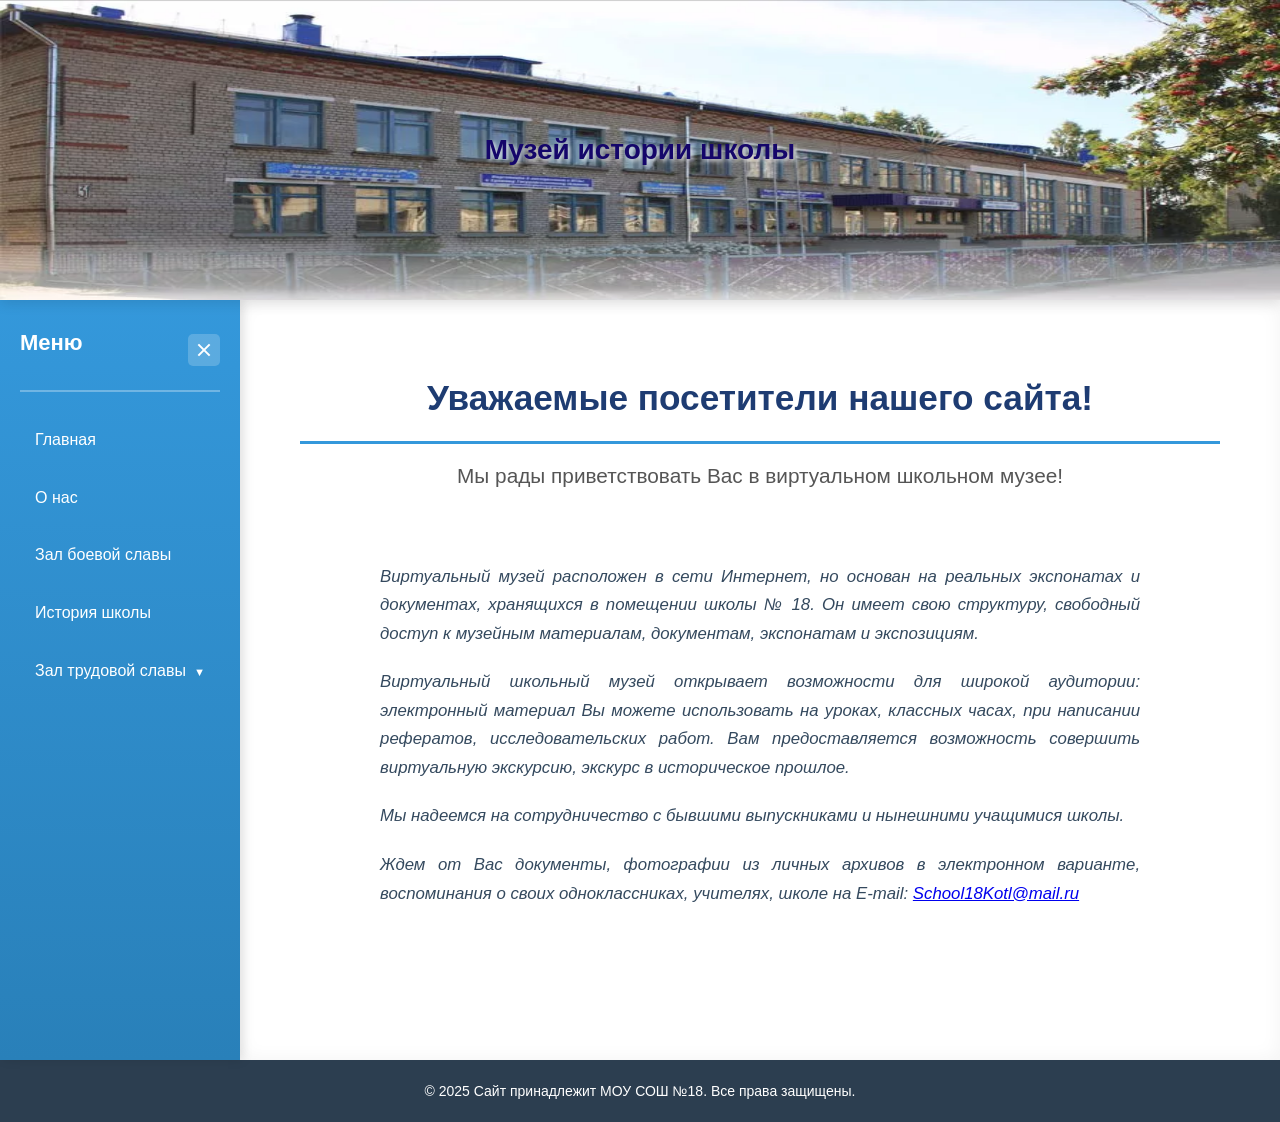
<file: index.html>
<!DOCTYPE html>
<html lang="ru">
<head>
    <meta charset="UTF-8">
    <meta name="viewport" content="width=device-width, initial-scale=1.0">
    <title>Музей</title>
    <link rel="stylesheet" href="project/style.css">
</head>
<body>
    <header class="page-header">
        <h1 class="header-title">Музей истории школы</h1>
    </header>
    
    <div class="wrapper">
        <div class="sidebar" id="sidebar">
            <h2>Меню</h2>
            <ul>
                <li><a href="index.html">Главная</a></li>
                <li><a href="project/about.html">О нас</a></li>
                <li><a href="project/ЗБС.html">Зал боевой славы</a></li>
                <li><a href="project/historySchool(Пустой).html">История школы</a></li>
                
                <li class="has-submenu">
                    <a>Зал трудовой славы</a>
                    <ul class="submenu">
                        <li class="has-submenu">
                            <a href="project/organization(Пустой).html">Организации школы</a>
                            <ul class="submenu">
                                <li><a href="project/patriot(Пустой).html">Патриотика</a></li>
                                <li><a href="project/dobro(Пустой).html">Волонтерство</a></li>
                            </ul>
                        </li>
                        <li><a href="project/successSchool(Пустой).html">Гордость школы</a></li>
                        <li class="has-submenu">
                            <a>Традиции школы</a>
                            <ul class="submenu">
                                <li><a href="project/auto.html">Автошкола</a></li>
                                <li><a href="project/day_zdorovia(Пустой).html">День здоровья</a></li>
                                <li><a href="project/veterans(Пустой).html">Встречи с ветеранами</a></li>
                            </ul>
                        </li>
                        <li class="has-submenu">
                            <a>Наши победы</a>
                            <ul class="submenu">
                                <li><a href="project/vsoch(Пустой).html">ВСОШ</a></li>
                                <li><a href="project/pdd(Пустой).html">ПДД</a></li>
                                <li><a href="project/olimp(Пустой).html">Олимпиады и конкурсы</a></li>
                            </ul>
                        </li>
                    </ul>
                </li>
            </ul>
        </div>

        <!-- Основное содержимое -->
        <div class="main-content" id="mainContent">
            <!-- Заголовок по центру -->
            <div class="centered-header">
                <h1>Уважаемые посетители нашего сайта!</h1>
                <p class="subtitle">Мы рады приветствовать Вас в виртуальном школьном музее!</p>
            </div>
            
            <!-- Основной текст по центру без блоков -->
            <div class="centered-content">
                <p><i>Виртуальный музей расположен в сети Интернет, но основан на реальных экспонатах и документах, хранящихся в помещении школы № 18. Он имеет свою структуру, свободный доступ к музейным материалам, документам, экспонатам и экспозициям.</i></p>
                
                <p><i>Виртуальный школьный музей открывает возможности для широкой аудитории: электронный материал Вы можете использовать на уроках, классных часах, при написании рефератов, исследовательских работ. Вам предоставляется возможность совершить виртуальную экскурсию, экскурс в историческое прошлое.</i></p>
                
                <p><i>Мы надеемся на сотрудничество с бывшими выпускниками и нынешними учащимися школы.</i></p>
                
                <p><i>Ждем от Вас документы, фотографии из личных архивов в электронном варианте, воспоминания о своих одноклассниках, учителях, школе на E-mail: <a href="mailto:School18Kotl@mail.ru" class="email-link">School18Kotl@mail.ru</a></i></p>
            </div>
        </div>
    </div>
    
    <footer>
        © 2025 Сайт принадлежит МОУ СОШ №18. Все права защищены.
    </footer>

    <script src="project/menu.js"></script>
</body>
</html>
</file>
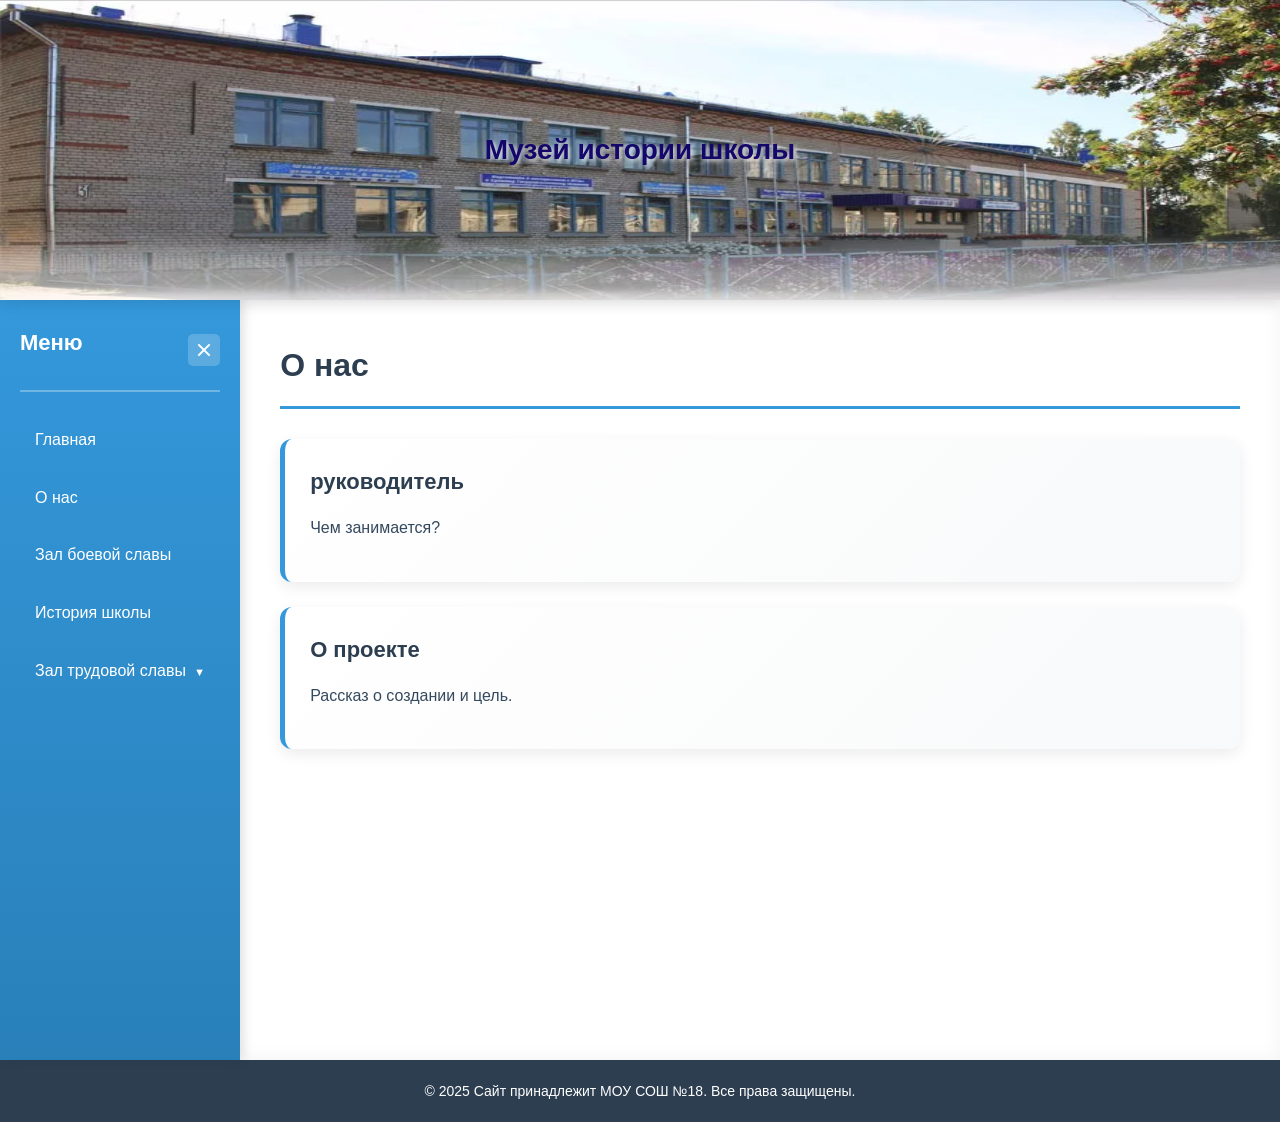
<file: project/about.html>
<!DOCTYPE html>
<html lang="ru">
<head>
    <meta charset="UTF-8">
    <meta name="viewport" content="width=device-width, initial-scale=1.0">
    <title>Музей</title>
    <link rel="stylesheet" href="style.css">
</head>
<body>
    <header class="page-header">
        <h1 class="header-title">Музей истории школы</h1>
    </header>
    <div class="wrapper">


        <div class="sidebar" id="sidebar">
            <h2>Меню</h2>
            <ul>
                <li><a href="../index.html">Главная</a></li>
                <li><a href="about.html">О нас</a></li>
                <li><a href="ЗБС.html">Зал боевой славы</a></li>
                <li><a href="historySchool(Пустой).html">История школы</a></li>

                <li class="has-submenu">
                    <a>Зал трудовой славы</a>
                    <ul class="submenu">
                        <li class="has-submenu">
                            <a href="organization(Пустой).html">Организации школы</a>
                            <ul class="submenu">
                                <li><a href="patriot(Пустой).html">Патриотика</a></li>
                                
                                <li><a href="dobro(Пустой).html">Волонтерство</a></li>
                            </ul>
                        </li>
                        <li><a href="successSchool(Пустой).html">Гордость школы</a></li>
                        <li class="has-submenu">
                            <a>Традиции школы</a>
                            <ul class="submenu">
                                <li><a href="auto.html">Автошкола</a></li>
                                <li><a href="day_zdorovia(Пустой).html">День здоровья</a></li>
                                
                                <li><a href="veterans(Пустой).html">Встречи с ветеранами</a></li>
                            </ul>
                        </li>
                        <li class="has-submenu">
                            <a>Наши победы</a>
                            <ul class="submenu">
                                <li><a href="vsoch(Пустой).html">ВСОШ</a></li>
                                <li><a href="pdd(Пустой).html">ПДД</a></li>
                                <li><a href="olimp(Пустой).html">Олимпиады и конкурсы</a></li>
                            </ul>
                        </li>

                    </ul>
                </li>
                
            </ul>
        </div>
        <!-- Основное содержимое -->
        <div class="main-content" id="mainContent">
             <h1>О нас</h1>

            <div class="card">
                <h2>руководитель</h2>
                <p>Чем занимается?</p>
            </div>

            <div class="card">
                <h2>О проекте</h2>
                <p>Рассказ о создании и цель.</p>
            </div>
        </div>
    </div>
    
    <footer>
        © 2025 Сайт принадлежит МОУ СОШ №18. Все права защищены.
    </footer>

    <script src="modalmenuCore.js"></script>
    <script src="modalDescriptions.js"></script>
    <script src = "menu.js"></script>
</body>
</html>
</file>
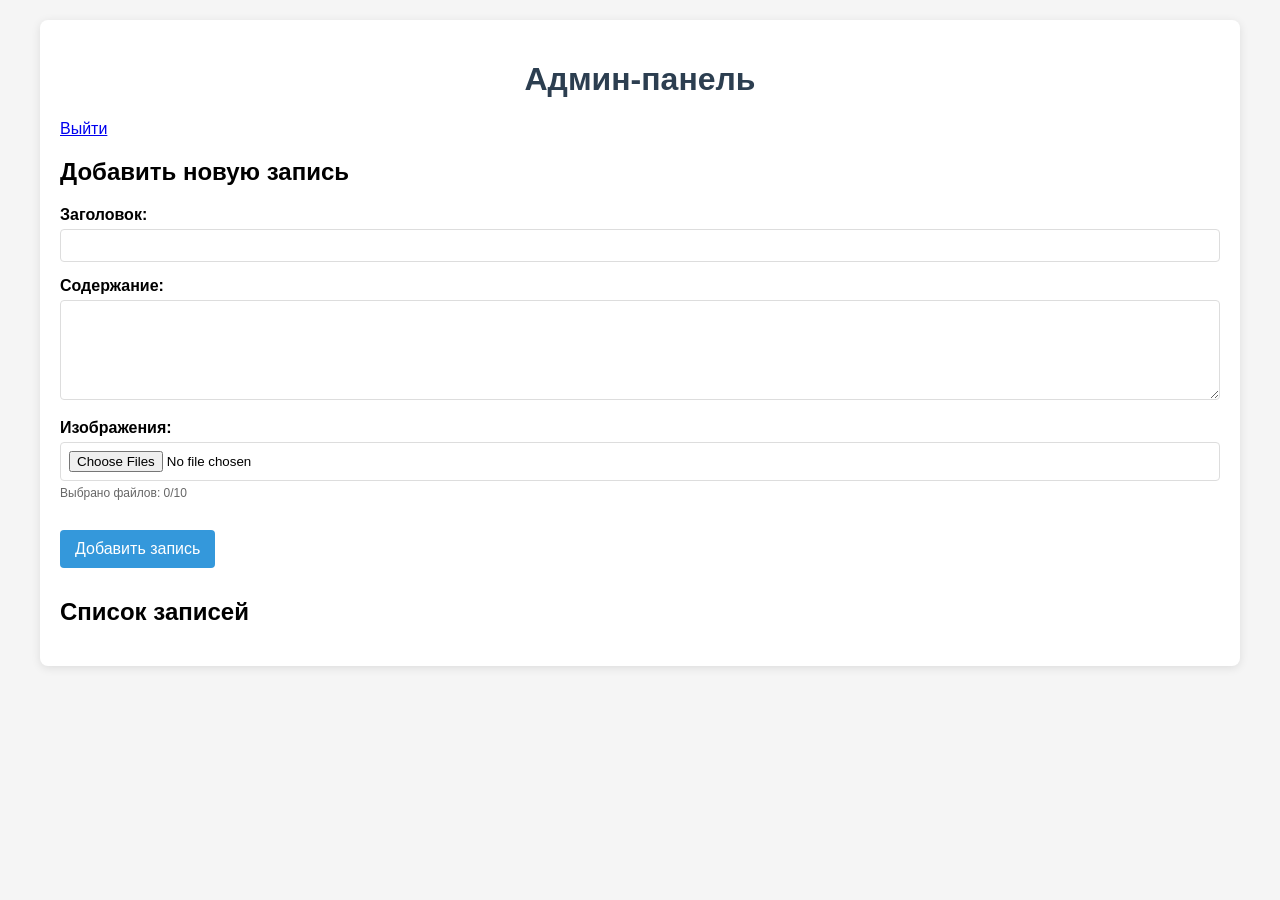
<file: project/admin.html>
<!DOCTYPE html>
<html lang="ru">
<head>
    <meta charset="UTF-8">
    <meta name="viewport" content="width=device-width, initial-scale=1.0">
    <title>Админ-панель</title>
    <link rel="stylesheet" href="adminStyle.css">
</head>
<body>
    <div class="admin-panel">
        <h1>Админ-панель</h1>
        <a href="../index.html" class="logout-btn">Выйти</a>
        
        <div class="add-record">
            <h2>Добавить новую запись</h2>
            <form id="recordForm">
                <div class="form-group">
                    <label for="title">Заголовок:</label>
                    <input type="text" id="title" required>
                </div>
                
                <div class="form-group">
                    <label for="content">Содержание:</label>
                    <textarea id="content"></textarea>
                </div>
                
                <div class="form-group">
                    <label for="images">Изображения:</label>
                    <input type="file" id="images" accept="image/*" multiple>
                    <div class="image-counter" id="imageCounter">Выбрано файлов: 0/10</div>
                    <div class="error-message" id="imageError"></div>
                    <div class="preview-container">
                        <div class="preview-gallery" id="previewGallery"></div>
                    </div>
                </div>
                
                <button type="submit">Добавить запись</button>
            </form>
        </div>
        
        <div class="records-list">
            <h2>Список записей</h2>
            <div id="recordsContainer"></div>
        </div>
    </div>

    <script>
        // Массив для хранения записей
        let records = [];
        let selectedImages = [];
        
        // Элементы DOM
        const recordForm = document.getElementById('recordForm');
        const recordsContainer = document.getElementById('recordsContainer');
        const titleInput = document.getElementById('title');
        const contentInput = document.getElementById('content');
        const imagesInput = document.getElementById('images');
        const previewGallery = document.getElementById('previewGallery');
        const imageCounter = document.getElementById('imageCounter');
        const imageError = document.getElementById('imageError');
        
        // Обработчик выбора изображений
        imagesInput.addEventListener('change', function(e) {
            imageError.textContent = '';
            const files = Array.from(e.target.files);
            
            // Проверка количества файлов
            if (files.length > 10) {
                imageError.textContent = 'Можно загрузить не более 10 изображений';
                imagesInput.value = '';
                return;
            }
            

            
            // Обрабатываем каждый файл
            files.forEach((file, index) => {
                if (file.type.startsWith('image/')) {
                    selectedImages.push(file);
                    
                    const reader = new FileReader();
                    reader.onload = function(event) {
                        const previewItem = document.createElement('div');
                        previewItem.className = 'preview-item';
                        previewItem.innerHTML = `
                            <img src="${event.target.result}" alt="Превью ${index + 1}">
                            <button type="button" class="remove-preview-btn" data-index="${index}">×</button>
                        `;
                        previewGallery.appendChild(previewItem);
                        
                        // Добавляем обработчик для кнопки удаления
                        previewItem.querySelector('.remove-preview-btn').addEventListener('click', function() {
                            removeImage(index);
                        });
                    };
                    reader.readAsDataURL(file);
                }
            });
            
            updateImageCounter();
        });
        
        // Функция для удаления изображения из превью
        function removeImage(index) {
            selectedImages.splice(index, 1);
            renderPreviews();
            // Создаем новый input file, чтобы можно было повторно выбрать те же файлы
            imagesInput.value = '';
        }
        
        // Функция для обновления превью
        function renderPreviews() {
            previewGallery.innerHTML = '';
            selectedImages.forEach((file, index) => {
                const previewItem = document.createElement('div');
                previewItem.className = 'preview-item';
                previewItem.innerHTML = `
                    <img src="${URL.createObjectURL(file)}" alt="Превью ${index + 1}">
                    <button type="button" class="remove-preview-btn" data-index="${index}">×</button>
                `;
                previewGallery.appendChild(previewItem);
                
                // Добавляем обработчик для кнопки удаления
                previewItem.querySelector('.remove-preview-btn').addEventListener('click', function() {
                    removeImage(index);
                });
            });
            
            updateImageCounter();
        }
        
        // Функция для обновления счетчика изображений
        function updateImageCounter() {
            imageCounter.textContent = `Выбрано файлов: ${selectedImages.length}/10`;
        }
        
        // Загрузка записей при загрузке страницы
        document.addEventListener('DOMContentLoaded', () => {
            loadRecords();
        });
        
        // Обработка отправки формы
        recordForm.addEventListener('submit', async (e) => {
            e.preventDefault();
            
            // Проверяем количество изображений
            if (selectedImages.length > 10) {
                imageError.textContent = 'Можно загрузить не более 10 изображений';
                return;
            }
            
            // Конвертируем изображения в base64
            const imagePromises = selectedImages.map(file => convertImageToBase64(file));
            const imagesBase64 = await Promise.all(imagePromises);
            
            // Создаем новую запись
            const newRecord = {
                id: Date.now(), // Используем timestamp как ID
                title: titleInput.value,
                content: contentInput.value || null, // Необязательное поле
                images: imagesBase64,
                date: new Date().toLocaleString()
            };
            
            // Добавляем запись и обновляем интерфейс
            records.push(newRecord);
            saveRecords();
            renderRecords();
            
            // Очищаем форму
            titleInput.value = '';
            contentInput.value = '';
            imagesInput.value = '';
            selectedImages = [];
            previewGallery.innerHTML = '';
            updateImageCounter();
            imageError.textContent = '';
            
            // Сбрасываем форму полностью
            recordForm.reset();
        });
        
        // Функция для конвертации изображения в base64
        function convertImageToBase64(file) {
            return new Promise((resolve, reject) => {
                const reader = new FileReader();
                reader.onload = () => resolve(reader.result);
                reader.onerror = error => reject(error);
                reader.readAsDataURL(file);
            });
        }
        
        // Функция для сохранения записей в localStorage
        function saveRecords() {
            localStorage.setItem('adminRecords', JSON.stringify(records));
        }
        
        // Функция для загрузки записей из localStorage
        function loadRecords() {
            const savedRecords = localStorage.getItem('adminRecords');
            if (savedRecords) {
                records = JSON.parse(savedRecords);
                renderRecords();
            }
        }
        
        // Функция для отображения записей
        function renderRecords() {
            recordsContainer.innerHTML = '';
            
            if (records.length === 0) {
                recordsContainer.innerHTML = '<p>Нет записей</p>';
                return;
            }
            
            records.forEach(record => {
                const recordElement = document.createElement('div');
                recordElement.className = 'record';
                
                let contentHtml = '';
                if (record.content) {
                    contentHtml = `<p>${record.content}</p>`;
                }
                
                let galleryHtml = '';
                if (record.images && record.images.length > 0) {
                    galleryHtml = '<div class="gallery">';
                    record.images.forEach(image => {
                        galleryHtml += `<img src="${image}" alt="Изображение">`;
                    });
                    galleryHtml += '</div>';
                }
                
                recordElement.innerHTML = `
                    <h3>${record.title}</h3>
                    <p><small>${record.date}</small></p>
                    ${contentHtml}
                    ${galleryHtml}
                    <button class="delete-btn" data-id="${record.id}">Удалить</button>
                `;
                recordsContainer.appendChild(recordElement);
            });
            
            // Добавляем обработчики для кнопок удаления
            document.querySelectorAll('.delete-btn').forEach(btn => {
                btn.addEventListener('click', (e) => {
                    const id = parseInt(e.target.getAttribute('data-id'));
                    deleteRecord(id);
                });
            });
        }
        
        // Функция для удаления записи
        function deleteRecord(id) {
            records = records.filter(record => record.id !== id);
            saveRecords();
            renderRecords();
        }
    </script>
</body>
</html>
</file>
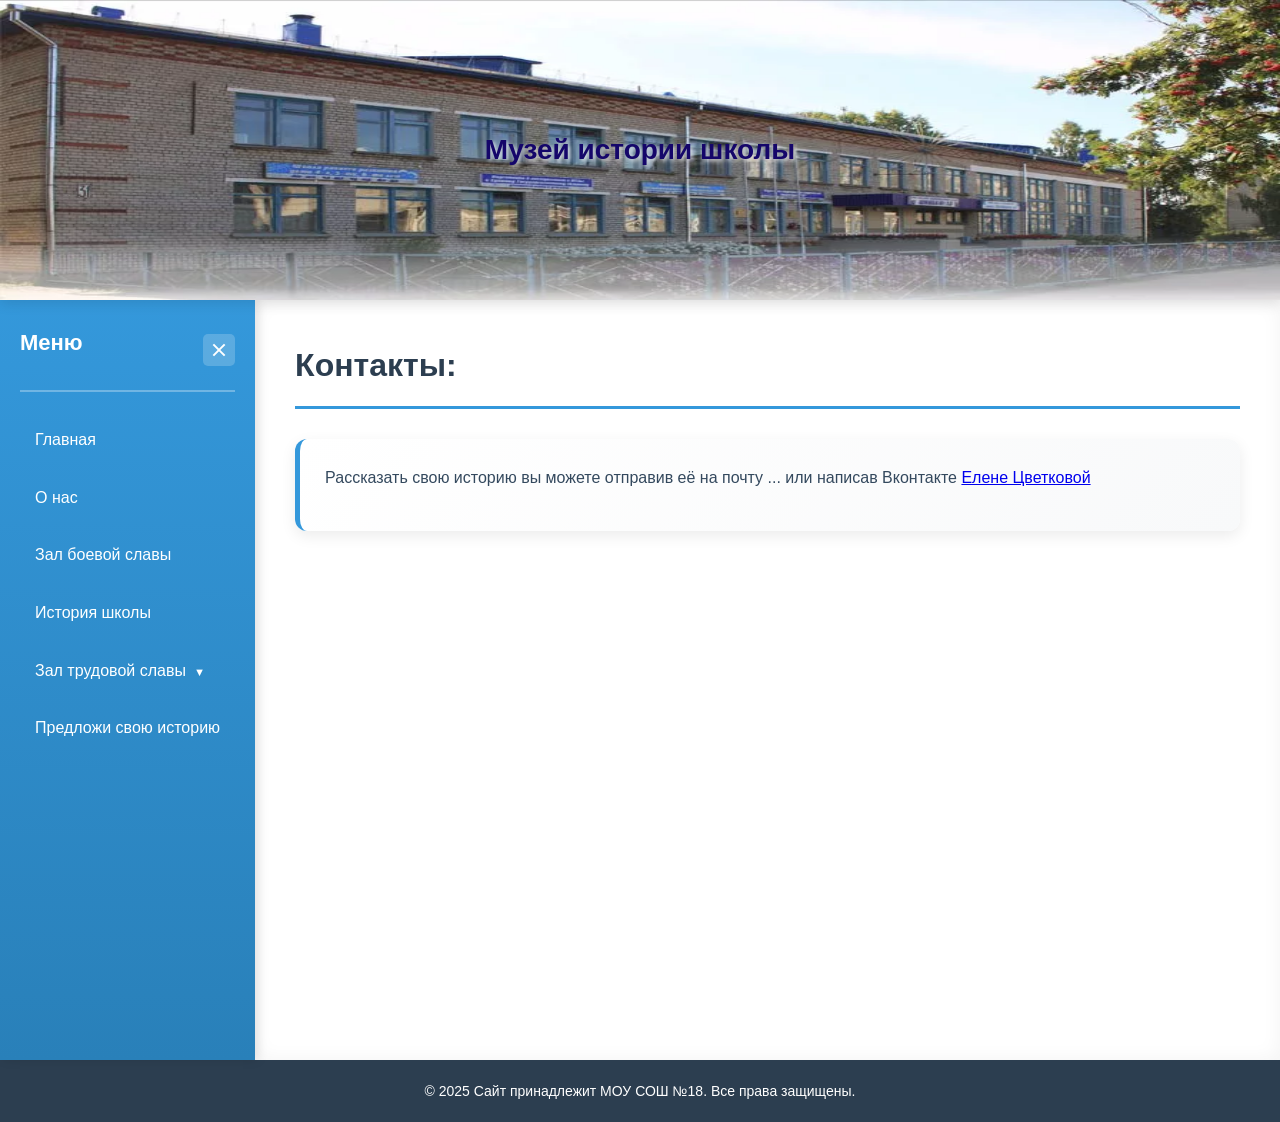
<file: project/contacts.html>
<!DOCTYPE html>
<html lang="ru">
<head>
    <meta charset="UTF-8">
    <meta name="viewport" content="width=device-width, initial-scale=1.0">
    <title>Музей</title>
    <link rel="stylesheet" href="style.css">
</head>
<body>
<header class="page-header">
    <h1 class="header-title">Музей истории школы</h1>
</header>
<div class="wrapper">


    <div class="sidebar" id="sidebar">
        <h2>Меню</h2>
        <ul>
            <li><a href="../index.html">Главная</a></li>
            <li><a href="about.html">О нас</a></li>
            <li><a href="ЗБС.html">Зал боевой славы</a></li>
            <li><a href="historySchool(Пустой).html">История школы</a></li>

            <li class="has-submenu">
                <a>Зал трудовой славы</a>
                <ul class="submenu">
                    <li class="has-submenu">
                        <a href="organization(Пустой).html">Организации школы</a>
                        <ul class="submenu">
                            <li><a href="patriot(Пустой).html">Патриотика</a></li>
                            <li><a href="ecology(Пустой).html">Экология</a></li>
                            <li><a href="dobro(Пустой).html">Волонтерство</a></li>
                        </ul>
                    </li>
                    <li><a href="successSchool(Пустой).html">Гордость школы</a></li>
                    <li class="has-submenu">
                        <a>Традиции школы</a>
                        <ul class="submenu">
                            <li><a href="auto.html">Автошкола</a></li>
                            <li><a href="day_zdorovia(Пустой).html">День здоровья</a></li>
                            <li><a href="subjects(Пустой).html">Предметы недели</a></li>
                            <li><a href="veterans(Пустой).html">Встречи с ветеранами</a></li>
                        </ul>
                    </li>
                    <li class="has-submenu">
                        <a>Наши победы</a>
                        <ul class="submenu">
                            <li><a href="vsoch(Пустой).html">ВСОШ</a></li>
                            <li><a href="pdd(Пустой).html">ПДД</a></li>
                            <li><a href="olimp(Пустой).html">Олимпиады и конкурсы</a></li>
                        </ul>
                    </li>

                </ul>
            </li>
            <li><a href="contacts.html">Предложи свою историю</a></li>
        </ul>
    </div>
        
        <!-- Основное содержимое -->
        <div class="main-content" id="mainContent">
             <h1>Контакты:</h1>
            
            <div class="card">
                <p>Рассказать свою историю вы можете отправив её на почту ... или написав Вконтакте <a href="https://vk.com/id11160093">Елене Цветковой</a></p>
            </div>
        </div>
    </div>
    
    <footer>
        © 2025 Сайт принадлежит МОУ СОШ №18. Все права защищены.
    </footer>

    <script src = "menu.js"></script>
</body>
</html>
</file>
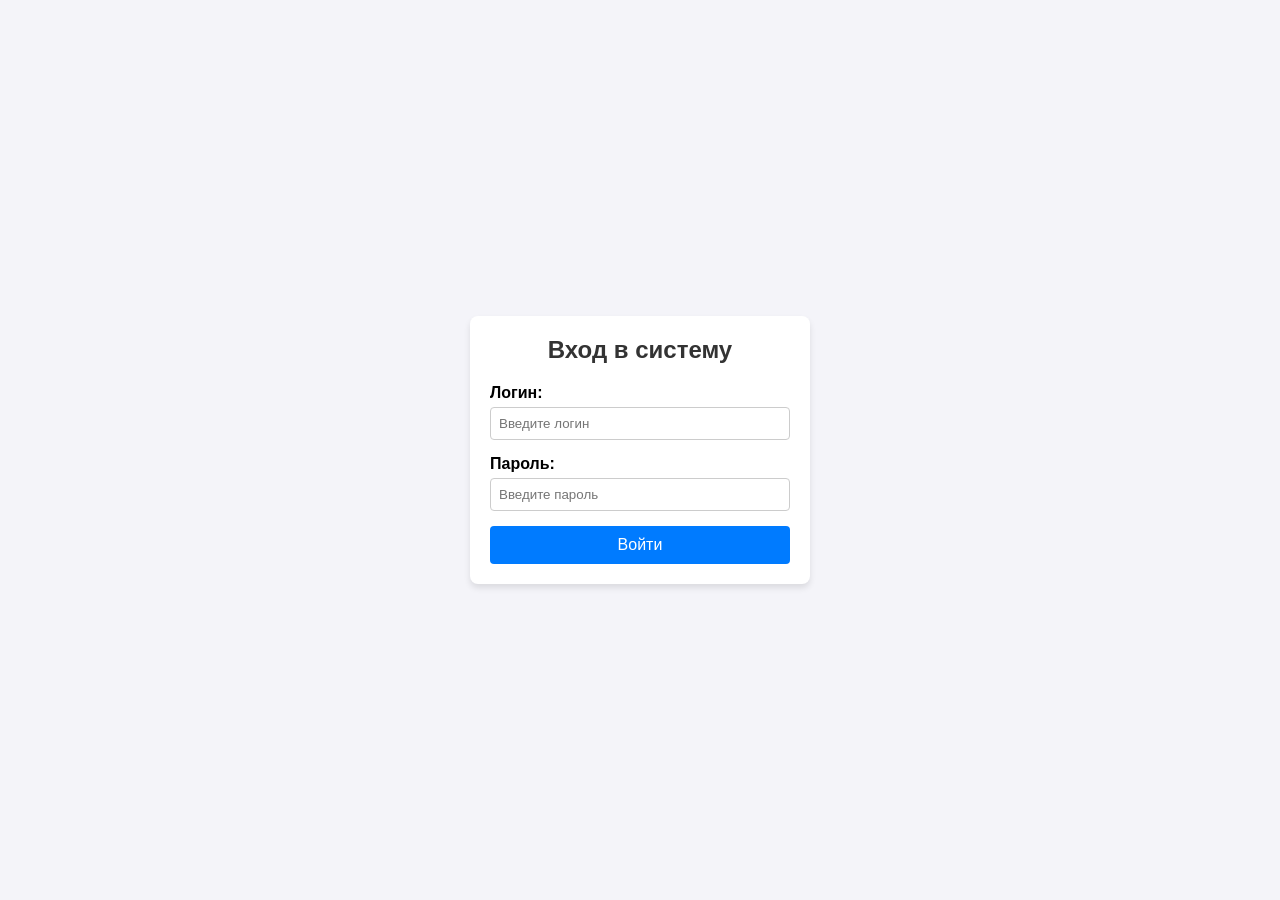
<file: project/login.html>
<!DOCTYPE html>
<html lang="ru">
<head>
    <meta charset="UTF-8">
    <meta name="viewport" content="width=device-width, initial-scale=1.0">
    <title>Форма входа</title>
    <link rel="stylesheet" href="loginStyle.css">
</head>
<body>
    <div class="login-form">
        <h2>Вход в систему</h2>
        <form  action="regis.php" method="POST">
            <div class="form-group">
                <label for="username">Логин:</label>
                <input type="text" id="username" name="username" placeholder="Введите логин" required>
            </div>
            <div class="form-group">
                <label for="password">Пароль:</label>
                <input type="password" id="password" name="password" placeholder="Введите пароль" required>
            </div>
            <a href="regis.php">
                <button class="submit-btn" id="login">Войти</button>
            </a>
        </form>
    </div>
</body>
</html>
</file>
<file: project/style.css>
:root {
    --primary: #2c3e50;
    --secondary: #3498db;
    --accent: #e74c3c;
    --light: #ecf0f1;
    --dark: #2c3e50;
    --success: #27ae60;
    --warning: #f39c12;
    --text: #34495e;
}

* {
    margin: 0;
    padding: 0;
    box-sizing: border-box;
}

body {
    font-family: 'Segoe UI', Tahoma, Geneva, Verdana, sans-serif;
    margin: 0;
    padding: 0;
    display: flex;
    min-height: 100vh;
    flex-direction: column;
    background: linear-gradient(135deg, #f5f7fa 0%, #c3cfe2 100%);
    color: var(--text);
    line-height: 1.6;
}

.wrapper {
    display: flex;
    flex: 1;
    position: relative;
    min-height: calc(100vh - 140px);
}

/* Шапка */
.page-header {
    display: grid;
    place-items: center;
    align-items: center;
    background-image: url("img/school.png");
    background-repeat: no-repeat;
    background-size: 100% 100%;;
    height: 300px;
    padding: 15px 30px;
    color: white;
    box-shadow: 0 4px 12px rgba(0,0,0,0.1);
    position: relative;
    z-index: 100;
}

.page-header h1 {
    color: #15066a;
    font-weight: 700;
    text-shadow: 2px 2px 4px rgba(255,255,255,0.8);
    padding: 15px 30px;
    border-radius: 10px;
}

.header-title {
    font-size: 28px;
    font-weight: 700;
    margin: 0;
    text-shadow: 1px 1px 3px rgba(0,0,0,0.2);
}

/* Боковое меню */
.sidebar {
    width: auto;
    background: linear-gradient(180deg, var(--secondary) 0%, #2980b9 100%);
    padding: 25px 20px;
    box-shadow: 3px 0 10px rgba(0,0,0,0.1);
    transition: all 0.4s cubic-bezier(0.4, 0, 0.2, 1);
    overflow-y: auto;
    flex-shrink: 0;
    z-index: 90;
}

.sidebar.collapsed {
    width: 0;
    padding: 25px 0;
    overflow: hidden;
}

.sidebar h2 {
    color: white;
    text-align: center;
    padding-bottom: 15px;
    white-space: nowrap;
    margin: 0 0 25px 0;
    font-size: 22px;
    font-weight: 600;
}

.sidebar ul {
    list-style-type: none;
    padding: 0;
    margin: 0;
}

.sidebar li {
    margin: 12px 0;
    white-space: nowrap;
}

.sidebar a {
    color: white;
    text-decoration: none;
    font-weight: 500;
    display: block;
    padding: 10px 15px;
    border-radius: 8px;
    transition: all 0.3s ease;
    position: relative;
    overflow: hidden;
}

.sidebar a::before {
    content: '';
    position: absolute;
    top: 0;
    left: -100%;
    width: 100%;
    height: 100%;
    background: linear-gradient(90deg, transparent, rgba(255,255,255,0.2), transparent);
    transition: left 0.5s;
}

.sidebar a:hover::before {
    left: 100%;
}

.sidebar a:hover {
    background-color: rgba(255,255,255,0.15);
    transform: translateX(5px);
}

.submenu {
    margin-left: 20px;
    display: none;
    animation: slideDown 0.3s ease;
}

@keyframes slideDown {
    from { opacity: 0; transform: translateY(-10px); }
    to { opacity: 1; transform: translateY(0); }
}

.submenu li {
    margin: 8px 0;
}

.submenu a {
    font-weight: normal;
    padding: 8px 12px;
    background-color: rgba(255,255,255,0.1);
    font-size: 0.9em;
}

.submenu a:hover {
    background-color: rgba(255,255,255,0.2);
}

.has-submenu > a::after {
    content: " ▼";
    font-size: 0.7em;
    margin-left: 5px;
}

.has-submenu.active > a::after {
    content: " ▲";
}

/* Основное содержимое */
.main-content {
    flex: 1;
    padding: 40px;
    background-color: white;
    transition: margin-left 0.3s ease;
    box-shadow: inset 0 0 20px rgba(0,0,0,0.05);
    overflow-y: auto;
}

.main-content h1 {
    color: var(--primary);
    border-bottom: 3px solid var(--secondary);
    padding-bottom: 15px;
    margin-bottom: 30px;
    font-size: 32px;
    font-weight: 700;
}

.main-content h2 {
    color: var(--secondary);
    margin: 25px 0 15px;
    font-size: 24px;
    font-weight: 600;
}

/* Карточки */
.card {
    background: linear-gradient(135deg, #ffffff 0%, #f8f9fa 100%);
    padding: 25px;
    margin-bottom: 25px;
    border-radius: 12px;
    box-shadow: 0 5px 15px rgba(0,0,0,0.08);
    border-left: 5px solid var(--secondary);
    transition: transform 0.3s ease, box-shadow 0.3s ease;
}

.card:hover {
    transform: translateY(-5px);
    box-shadow: 0 8px 25px rgba(0,0,0,0.15);
}

.card h2 {
    color: var(--primary);
    margin-top: 0;
    font-size: 22px;
}

.card p {
    margin-bottom: 15px;
    line-height: 1.7;
}

/* Галерея изображений */
.photo-gallery {
    display: grid;
    grid-template-columns: repeat(auto-fill, minmax(250px, 1fr));
    gap: 20px;
    margin: 30px 0;
}

.photo-item {
    position: relative;
    border-radius: 10px;
    overflow: hidden;
    box-shadow: 0 5px 15px rgba(0,0,0,0.1);
    transition: transform 0.3s ease;
    background: #f8f9fa;
    display: flex;
    flex-direction: column;
    height: fit-content;
    cursor: pointer;
}

.photo-item:hover {
    transform: scale(1.03);
    box-shadow: 0 8px 25px rgba(0,0,0,0.15);
}

.photo-item img {
    width: 100%;
    height: auto;
    object-fit: contain;
    display: block;
    background: white;
    min-height: 200px;
    max-height: 300px;
}

.photo-caption {
    background: rgba(44, 62, 80, 0.9);
    color: white;
    padding: 12px;
    font-size: 14px;
    text-align: center;
    margin-top: auto;
}

/* Подвал */
footer {
    text-align: center;
    padding: 20px;
    background: var(--primary);
    color: white;
    margin-top: auto;
    font-size: 14px;
}

/* Стили для мобильной кнопки меню */
.mobile-menu-toggle {
    display: none;
    position: fixed;
    top: 20px;
    left: 20px;
    z-index: 1000;
    background: var(--secondary);
    border: none;
    border-radius: 50%;
    width: 50px;
    height: 50px;
    cursor: pointer;
    box-shadow: 0 4px 12px rgba(0,0,0,0.3);
    transition: all 0.3s ease;
    flex-direction: column;
    justify-content: center;
    align-items: center;
    gap: 4px;
}

.mobile-menu-toggle:hover {
    background: var(--primary);
    transform: scale(1.1);
}

.mobile-menu-toggle span {
    display: block;
    width: 20px;
    height: 2px;
    background: white;
    transition: all 0.3s ease;
    transform-origin: center;
}

.mobile-menu-toggle.active span:nth-child(1) {
    transform: translateY(6px) rotate(45deg);
}

.mobile-menu-toggle.active span:nth-child(2) {
    opacity: 0;
    transform: scale(0);
}

.mobile-menu-toggle.active span:nth-child(3) {
    transform: translateY(-6px) rotate(-45deg);
}

/* Специфические стили для страниц */
.auto_photo {
    width: 100%;
    max-width: 600px;
    border-radius: 10px;
    box-shadow: 0 5px 15px rgba(0,0,0,0.1);
    margin: 20px 0;
    display: block;
}

.timeline {
    position: relative;
    max-width: 800px;
    margin: 40px auto;
}

.timeline::before {
    content: '';
    position: absolute;
    left: 50%;
    top: 0;
    bottom: 0;
    width: 4px;
    background: var(--secondary);
    transform: translateX(-50%);
}

.timeline-item {
    position: relative;
    margin-bottom: 40px;
    width: 50%;
    padding: 20px;
}

.timeline-item:nth-child(odd) {
    left: 0;
}

.timeline-item:nth-child(even) {
    left: 50%;
}

.timeline-content {
    background: white;
    padding: 20px;
    border-radius: 10px;
    box-shadow: 0 3px 10px rgba(0,0,0,0.1);
    position: relative;
}

.timeline-content::before {
    content: '';
    position: absolute;
    top: 20px;
    width: 20px;
    height: 20px;
    background: var(--secondary);
    border-radius: 50%;
}

.timeline-item:nth-child(odd) .timeline-content::before {
    right: -10px;
}

.timeline-item:nth-child(even) .timeline-content::before {
    left: -10px;
}

/* Стили для форм */
.contact-form {
    max-width: 600px;
    margin: 30px 0;
}

.form-group {
    margin-bottom: 20px;
}

.form-group label {
    display: block;
    margin-bottom: 8px;
    font-weight: 600;
    color: var(--primary);
}

.form-group input,
.form-group textarea {
    width: 100%;
    padding: 12px 15px;
    border: 1px solid #ddd;
    border-radius: 8px;
    font-size: 16px;
    transition: border-color 0.3s;
}

.form-group input:focus,
.form-group textarea:focus {
    border-color: var(--secondary);
    outline: none;
    box-shadow: 0 0 0 3px rgba(52, 152, 219, 0.2);
}

.submit-btn {
    background: var(--secondary);
    color: white;
    border: none;
    padding: 12px 25px;
    border-radius: 8px;
    cursor: pointer;
    font-size: 16px;
    font-weight: 600;
    transition: background 0.3s;
}

.submit-btn:hover {
    background: var(--primary);
}

/* Анимации */
@keyframes fadeIn {
    from { opacity: 0; }
    to { opacity: 1; }
}

.fade-in {
    animation: fadeIn 0.6s ease;
}

/* Стили для модального окна */
.modal {
    display: none;
    position: fixed;
    z-index: 1000;
    left: 0;
    top: 0;
    width: 100%;
    height: 100%;
    background-color: rgba(0,0,0,0.9);
    overflow-y: auto;
}

.modal-content {
    position: relative;
    background-color: #fefefe;
    margin: 1% auto;
    padding: 30px;
    width: 95%;
    max-width: 1200px;
    min-height: 300px;
    border-radius: 12px;
    display: flex;
    gap: 30px;
    align-items: flex-start;
    box-shadow: 0 10px 30px rgba(0,0,0,0.3);
}

.modal-image-container {
    position: relative;
    overflow: hidden;
    cursor: grab;
    max-width: 400px;
    width: 40%;
    height: 500px;
    display: flex;
    align-items: center;
    justify-content: center;
    background: #f8f9fa;
    border-radius: 8px;
    flex-shrink: 0;
}

.modal-image {
    max-width: 100%;
    max-height: 100%;
    width: auto;
    height: auto;
    object-fit: contain;
    border-radius: 8px;
    transition: transform 0.3s ease;
    cursor: grab;
}

.modal-image.zoomed {
    cursor: grab;
}

.modal-image.dragging {
    cursor: grabbing;
}

.modal-text {
    flex: 1;
    padding: 15px;
    max-height: 80vh;
    overflow-y: auto;
    font-size: 1.1em;
    line-height: 1.8;
}

.modal-text h3 {
    margin-top: 0;
    margin-bottom: 20px;
    color: var(--primary);
    font-size: 1.8em;
    border-bottom: 2px solid var(--secondary);
    padding-bottom: 10px;
}

.modal-text p {
    line-height: 1.8;
    margin-bottom: 20px;
    font-size: 1.05em;
    color: #444;
}

.modal-text strong {
    color: var(--primary);
    font-weight: 700;
}

.close {
    position: absolute;
    right: 20px;
    top: 15px;
    font-size: 32px;
    font-weight: bold;
    cursor: pointer;
    color: #666;
    z-index: 100;
    background: white;
    width: 40px;
    height: 40px;
    border-radius: 50%;
    display: flex;
    align-items: center;
    justify-content: center;
    box-shadow: 0 3px 8px rgba(0,0,0,0.2);
    transition: all 0.3s ease;
}

.close:hover {
    color: #000;
    background: #f0f0f0;
    transform: scale(1.1);
}

/* Контейнер для элементов управления zoom */
.zoom-controls-container {
    position: absolute;
    bottom: 0;
    left: 0;
    right: 0;
    background: rgba(255, 255, 255, 0.95);
    padding: 10px 15px;
    display: flex !important;
    justify-content: space-between;
    align-items: center;
    border-top: 1px solid #ddd;
    border-radius: 0 0 8px 8px;
    z-index: 1000;
}

/* Кнопки управления zoom */
.zoom-controls {
    display: flex !important;
    gap: 8px;
    margin: 0 auto;
}

.zoom-btn {
    width: 40px;
    height: 40px;
    background: var(--secondary);
    color: white;
    border: none;
    border-radius: 50%;
    font-size: 18px;
    font-weight: bold;
    cursor: pointer;
    display: flex !important;
    align-items: center;
    justify-content: center;
    box-shadow: 0 2px 8px rgba(0,0,0,0.2);
    transition: all 0.3s ease;
}

.zoom-btn:hover {
    background: var(--primary);
    transform: scale(1.1);
}

/* Индикатор zoom */
.zoom-indicator {
    background: rgba(0, 0, 0, 0.8);
    color: white;
    padding: 6px 12px;
    border-radius: 20px;
    font-size: 12px;
    font-weight: 600;
    display: none;
}

/* Кнопка сброса */
.reset-zoom-btn {
    background: var(--accent);
    color: white;
    border: none;
    border-radius: 50%;
    width: 40px;
    height: 40px;
    font-size: 16px;
    cursor: pointer;
    display: flex !important;
    align-items: center;
    justify-content: center;
    box-shadow: 0 2px 8px rgba(0,0,0,0.2);
    transition: all 0.3s ease;
}

.reset-zoom-btn:hover {
    background: #c0392b;
    transform: scale(1.1);
}

/* Стили для центрированного заголовка */
.centered-header {
    text-align: center;
    margin-bottom: 40px;
    padding: 30px 20px;
}

.centered-header h1 {
    font-size: 2.2em;
    color: #1e3c72;
    margin-bottom: 15px;
    font-weight: 600;
}

.centered-header .subtitle {
    font-size: 1.3em;
    color: #555;
    font-weight: 500;
}

/* Стили для центрированного контента */
.centered-content {
    max-width: 800px;
    margin: 0 auto;
    padding: 0 20px;
    line-height: 1.7;
}

.centered-content p {
    margin-bottom: 20px;
    font-size: 1.05em;
    text-align: justify;
}

/* Стили для заголовка сайдбара с кнопкой */
.sidebar-header {
    display: flex;
    justify-content: space-between;
    align-items: center;
    margin-bottom: 25px;
    border-bottom: 2px solid rgba(255,255,255,0.3);
    padding-bottom: 15px;
}

.sidebar-header h2 {
    margin: 0;
    color: white;
    font-size: 22px;
    font-weight: 600;
    white-space: nowrap;
}

/* Стили для кнопки переключения меню в сайдбаре */
.menu-toggle {
    background: rgba(255, 255, 255, 0.2);
    border: none;
    border-radius: 5px;
    width: 32px;
    height: 32px;
    cursor: pointer;
    display: flex;
    flex-direction: column;
    justify-content: center;
    align-items: center;
    gap: 3px;
    transition: all 0.3s ease;
    flex-shrink: 0;
    position: relative;
}

.menu-toggle:hover {
    background: rgba(255, 255, 255, 0.3);
    transform: scale(1.1);
}

.menu-toggle span {
    display: block;
    width: 16px;
    height: 2px;
    background: white;
    transition: all 0.3s ease;
}

.menu-toggle span:nth-child(1) {
    transform: none;
}

.menu-toggle span:nth-child(2) {
    transform: none;
}

.menu-toggle span:nth-child(3) {
    transform: none;
}

.menu-toggle.active span:nth-child(1) {
    transform: rotate(45deg);
    position: absolute;
    top: 50%;
    left: 50%;
    margin-left: -8px;
    margin-top: -1px;
}

.menu-toggle.active span:nth-child(2) {
    opacity: 0;
}

.menu-toggle.active span:nth-child(3) {
    transform: rotate(-45deg);
    position: absolute;
    top: 50%;
    left: 50%;
    margin-left: -8px;
    margin-top: -1px;
}

.sidebar.collapsed {
    width: 60px;
    padding: 25px 10px;
}

.sidebar.collapsed .sidebar-header {
    justify-content: center;
    padding-bottom: 10px;
}

.sidebar.collapsed .sidebar-header h2 {
    display: none;
}

.sidebar.collapsed ul {
    display: none;
}

.sidebar.collapsed .menu-toggle {
    margin: 0 auto;
}

/* Адаптивность */
@media (max-width: 768px) {
    .sidebar {
        position: absolute;
        height: 100%;
        z-index: 10;
        width: 280px;
    }
    
    .sidebar.collapsed {
        transform: translateX(-100%);
    }
    
    .main-content {
        padding: 20px;
        margin-left: 0 !important;
    }
    
    .photo-gallery {
        grid-template-columns: repeat(auto-fill, minmax(200px, 1fr));
        gap: 15px;
        margin: 20px 0;
    }
    
    .photo-item img {
        min-height: 150px;
        max-height: 250px;
    }
    
    .header-title {
        font-size: 22px;
    }
    
    .mobile-menu-toggle {
        display: flex;
    }
    
    .page-header {
        padding-left: 80px;
    }
    
    .menu-toggle {
        display: none !important;
    }
    
    .sidebar-header {
        display: block;
        text-align: center;
        padding-bottom: 15px;
        margin-bottom: 20px;
        border-bottom: 2px solid rgba(255,255,255,0.3);
    }
    
    .sidebar-header h2 {
        display: block !important;
        text-align: center;
        margin: 0;
    }
    
    .sidebar {
        padding: 20px 15px;
    }

    /* Адаптивность для модального окна на мобильных */
    .modal-content {
        flex-direction: column;
        margin: 2% auto;
        width: 95%;
        padding: 20px;
        gap: 20px;
    }
    
    .modal-image-container {
        max-width: 100%;
        width: 100%;
        height: 400px;
    }
    
    .modal-image {
        max-height: 380px;
    }
    
    .modal-text {
        max-height: 60vh;
        padding: 10px;
        font-size: 1em;
    }
    
    .modal-text h3 {
        font-size: 1.5em;
    }
    
    /* Адаптивность для элементов управления zoom на мобильных */
    .zoom-controls-container {
        padding: 8px 12px;
    }
    
    .zoom-btn {
        width: 36px;
        height: 36px;
        font-size: 16px;
    }
    
    .reset-zoom-btn {
        width: 36px;
        height: 36px;
        font-size: 14px;
    }
    
    .zoom-indicator {
        font-size: 11px;
        padding: 5px 10px;
    }
}

@media (max-width: 480px) {
    .mobile-menu-toggle {
        width: 45px;
        height: 45px;
        top: 15px;
        left: 15px;
    }
    
    .mobile-menu-toggle.active span:nth-child(1) {
        transform: translateY(5px) rotate(45deg);
    }
    
    .mobile-menu-toggle.active span:nth-child(3) {
        transform: translateY(-5px) rotate(-45deg);
    }
    
    .sidebar {
        width: 260px;
        padding: 15px 10px;
    }

    .main-content {
        padding: 15px;
    }

    .photo-gallery {
        grid-template-columns: 1fr;
        gap: 12px;
    }
    
    .photo-item img {
        min-height: 180px;
        max-height: 220px;
    }

    .modal-content {
        margin: 1% auto;
        width: 98%;
        padding: 15px;
    }
    
    .modal-text {
        font-size: 0.95em;
        line-height: 1.7;
    }
    
    .modal-text h3 {
        font-size: 1.3em;
    }
    
    /* Адаптивность для элементов управления zoom на очень маленьких экранах */
    .zoom-controls-container {
        padding: 6px 10px;
    }
    
    .zoom-btn {
        width: 32px;
        height: 32px;
        font-size: 14px;
    }
    
    .reset-zoom-btn {
        width: 32px;
        height: 32px;
        font-size: 12px;
    }
    
    .zoom-indicator {
        font-size: 10px;
        padding: 4px 8px;
    }
    
    .modal-image-container {
        height: 350px;
    }
    
    .modal-image {
        max-height: 330px;
    }
}

@media (max-width: 1024px) and (min-width: 769px) {
    .modal-content {
        width: 98%;
        max-width: 900px;
        gap: 25px;
        padding: 25px;
    }
    
    .modal-image-container {
        max-width: 350px;
        width: 45%;
    }
    
    .modal-image {
        max-height: 450px;
    }
}

@media (max-width: 768px) and (max-height: 600px) {
    .modal-image-container {
        height: 300px;
    }
    
    .modal-image {
        max-height: 280px;
    }
}

/* Подсказки для кнопок (только для десктопа) */
@media (min-width: 769px) {
    .reset-zoom-btn::after {
        content: attr(title);
        position: absolute;
        bottom: -30px;
        left: 50%;
        transform: translateX(-50%);
        background: rgba(0, 0, 0, 0.8);
        color: white;
        padding: 5px 10px;
        border-radius: 4px;
        font-size: 12px;
        white-space: nowrap;
        opacity: 0;
        pointer-events: none;
        transition: opacity 0.3s ease;
        z-index: 1000;
    }

    .reset-zoom-btn:hover::after {
        opacity: 1;
    }
}
</file>
<file: project/adminStyle.css>
body {
    font-family: Arial, sans-serif;
    max-width: 1200px;
    margin: 0 auto;
    padding: 20px;
    background-color: #f5f5f5;
}
h1 {
    color: #2c3e50;
    text-align: center;
}
.admin-panel {
    background-color: white;
    border-radius: 8px;
    padding: 20px;
    box-shadow: 0 2px 10px rgba(0,0,0,0.1);
}
.form-group {
    margin-bottom: 15px;
}
label {
    display: block;
    margin-bottom: 5px;
    font-weight: bold;
}
input[type="text"], textarea, input[type="file"] {
    width: 100%;
    padding: 8px;
    border: 1px solid #ddd;
    border-radius: 4px;
    box-sizing: border-box;
}
textarea {
    height: 100px;
    resize: vertical;
}
button {
    background-color: #3498db;
    color: white;
    border: none;
    padding: 10px 15px;
    border-radius: 4px;
    cursor: pointer;
    font-size: 16px;
}
button:hover {
    background-color: #2980b9;
}
.records-list {
    margin-top: 30px;
}
.record {
    background-color: #f9f9f9;
    border-left: 4px solid #3498db;
    padding: 15px;
    margin-bottom: 15px;
    border-radius: 4px;
}
.record h3 {
    margin-top: 0;
    color: #2c3e50;
}
.record p {
    margin-bottom: 10px;
}
.record .gallery {
    display: flex;
    flex-wrap: wrap;
    gap: 10px;
    margin-top: 15px;
}
.record .gallery img {
    max-width: 150px;
    max-height: 150px;
    border-radius: 4px;
    object-fit: cover;
}
.delete-btn {
    background-color: #e74c3c;
    margin-top: 10px;
}
.delete-btn:hover {
    background-color: #c0392b;
}
.preview-container {
    margin-top: 15px;
}
.preview-gallery {
    display: flex;
    flex-wrap: wrap;
    gap: 10px;
    margin-top: 10px;
}
.preview-item {
    position: relative;
    width: 100px;
    height: 100px;
}
.preview-item img {
    width: 100%;
    height: 100%;
    object-fit: cover;
    border-radius: 4px;
}
.remove-preview-btn {
    position: absolute;
    top: 5px;
    right: 5px;
    background-color: rgba(231, 76, 60, 0.8);
    color: white;
    border: none;
    border-radius: 50%;
    width: 20px;
    height: 20px;
    font-size: 10px;
    cursor: pointer;
}
.remove-preview-btn:hover {
    background-color: rgba(192, 57, 43, 0.9);
}
.image-counter {
    font-size: 12px;
    color: #666;
    margin-top: 5px;
}
.error-message {
    color: #e74c3c;
    font-size: 14px;
    margin-top: 5px;
}
</file>
<file: project/loginStyle.css>
body {
    font-family: Arial, sans-serif;
    display: flex;
    justify-content: center;
    align-items: center;
    height: 100vh;
    margin: 0;
    background-color: #f4f4f9;
}
.login-form {
    background: white;
    padding: 20px;
    border-radius: 8px;
    box-shadow: 0 4px 6px rgba(0, 0, 0, 0.1);
    width: 300px;
}
.login-form h2 {
    margin-top: 0;
    text-align: center;
    color: #333;
}
.form-group {
    margin-bottom: 15px;
}
.form-group label {
    display: block;
    margin-bottom: 5px;
    font-weight: bold;
}
.form-group input {
    width: 100%;
    padding: 8px;
    box-sizing: border-box;
    border: 1px solid #ccc;
    border-radius: 4px;
}
.submit-btn {
    width: 100%;
    padding: 10px;
    background-color: #007BFF;
    color: white;
    border: none;
    border-radius: 4px;
    cursor: pointer;
    font-size: 16px;
}
.submit-btn:hover {
    background-color: #0056b3;
}
.error-message {
    color: red;
    font-size: 14px;
    margin-top: 10px;
    text-align: center;
}
.p {

}
</file>
